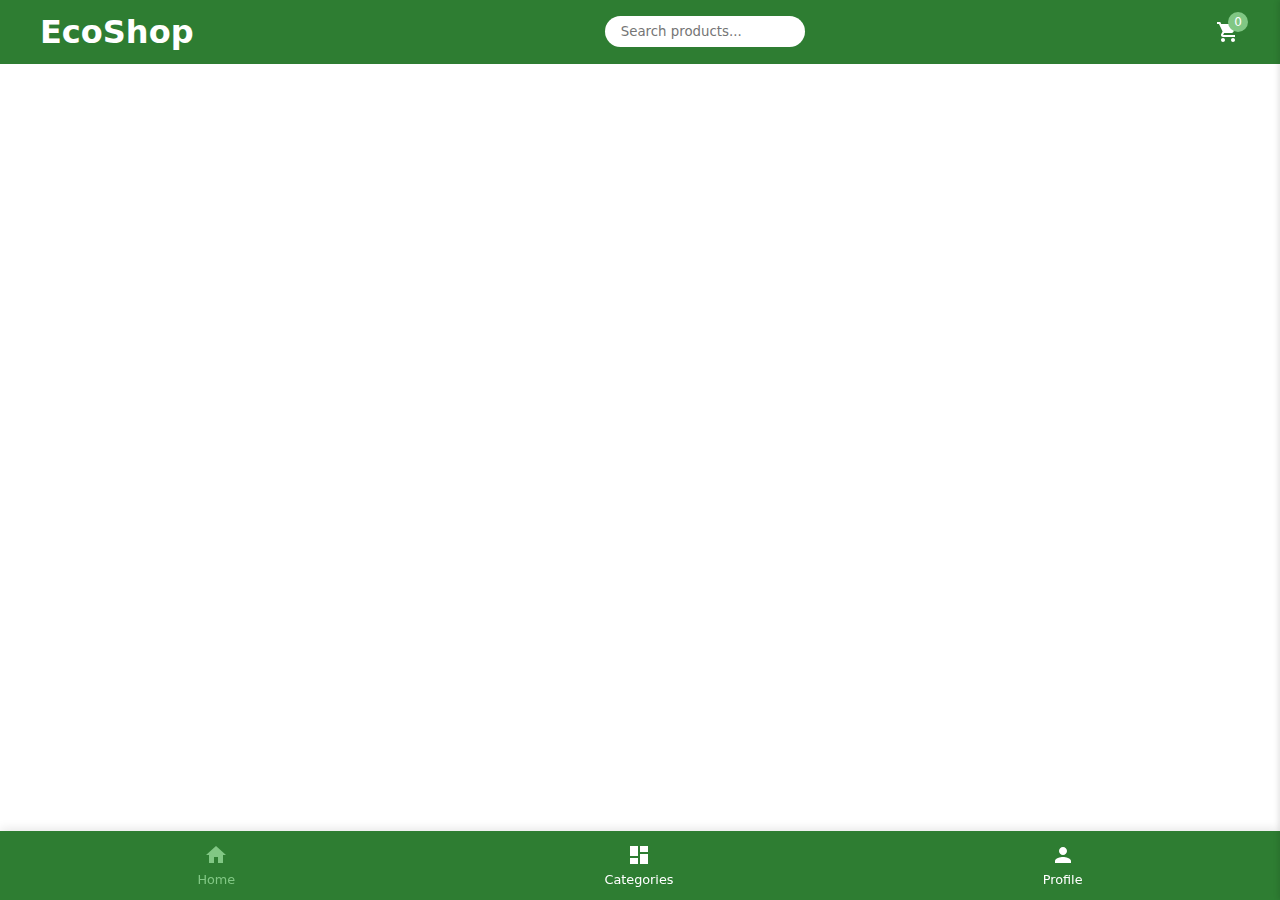
<file: simple-ecommerce-store/index.html>
<html>

<head>
  <base href="." />
  <meta charset="UTF-8">
  <meta name="viewport" content="width=device-width, initial-scale=1.0">
  <title>EcoShop - Sustainable Products</title>
  <link rel="stylesheet" href="./CSS/styles.css">
</head>

<body>

  <header class="header">
    <nav class="nav">
      <h1>EcoShop</h1>
      <div class="search-bar">
        <input type="text" placeholder="Search products..." id="search">
      </div>
      <div class="cart-icon" id="cartToggle">
        <svg width="24" height="24" viewBox="0 0 24 24" fill="white">
          <path
            d="M7 18c-1.1 0-1.99.9-1.99 2S5.9 22 7 22s2-.9 2-2-.9-2-2-2zM1 2v2h2l3.6 7.59-1.35 2.45c-.16.28-.25.61-.25.96 0 1.1.9 2 2 2h12v-2H7.42c-.14 0-.25-.11-.25-.25l.03-.12.9-1.63h7.45c.75 0 1.41-.41 1.75-1.03l3.58-6.49c.08-.14.12-.31.12-.48 0-.55-.45-1-1-1H5.21l-.94-2H1zm16 16c-1.1 0-1.99.9-1.99 2s.89 2 1.99 2 2-.9 2-2-.9-2-2-2z" />
        </svg>
        <span class="cart-count" id="cartCount">0</span>
      </div>
    </nav>
  </header>

  <main class="products" id="products"></main>

  <nav class="mobile-nav">
    <a href="#" class="mobile-nav-item active" id="nav-home">
      <svg width="24" height="24" viewBox="0 0 24 24" fill="currentColor">
        <path d="M10 20v-6h4v6h5v-8h3L12 3 2 12h3v8z" />
      </svg>
      Home
    </a>
    <a href="#" class="mobile-nav-item" id="nav-categories">
      <svg width="24" height="24" viewBox="0 0 24 24" fill="currentColor">
        <path d="M3 13h8V3H3v10zm0 8h8v-6H3v6zm10 0h8V11h-8v10zm0-18v6h8V3h-8z" />
      </svg>
      Categories
    </a>
    <a href="#" class="mobile-nav-item" id="nav-profile">
      <svg width="24" height="24" viewBox="0 0 24 24" fill="currentColor">
        <path
          d="M12 12c2.21 0 4-1.79 4-4s-1.79-4-4-4-4 1.79-4 4 1.79 4 4 4zm0 2c-2.67 0-8 1.34-8 4v2h16v-2c0-2.66-5.33-4-8-4z" />
      </svg>
      Profile
    </a>
  </nav>

  <div class="cart-modal" id="cartModal">
    <div class="cart-header">
      <h2>Your Cart</h2>
      <button id="closeCart" style="background:none;border:none;color:white;cursor:pointer">✕</button>
    </div>
    <div class="cart-items" id="cartItems"></div>
    <div class="cart-total">Total: $<span id="cartTotal">0.00</span></div>
    <button class="checkout-btn" id="checkout">Proceed to Checkout</button>
  </div>

  <script src="https://js.stripe.com/v3/"></script>
  <script src="./JS/main.js"></script>

  <div id="productModal"
    style="display:none;position:fixed;top:0;left:0;right:0;bottom:0;background:rgba(0,0,0,0.5);z-index:1001;">
    <div
      style="position:relative;background:white;max-width:600px;margin:20px auto;padding:20px;border-radius:8px;max-height:90vh;overflow-y:auto;">
      <button onclick="closeProductModal()"
        style="position:absolute;right:10px;top:10px;background:none;border:none;font-size:24px;cursor:pointer;">×</button>
      <div id="productModalContent"></div>
    </div>
  </div>

</body>

</html>
</file>
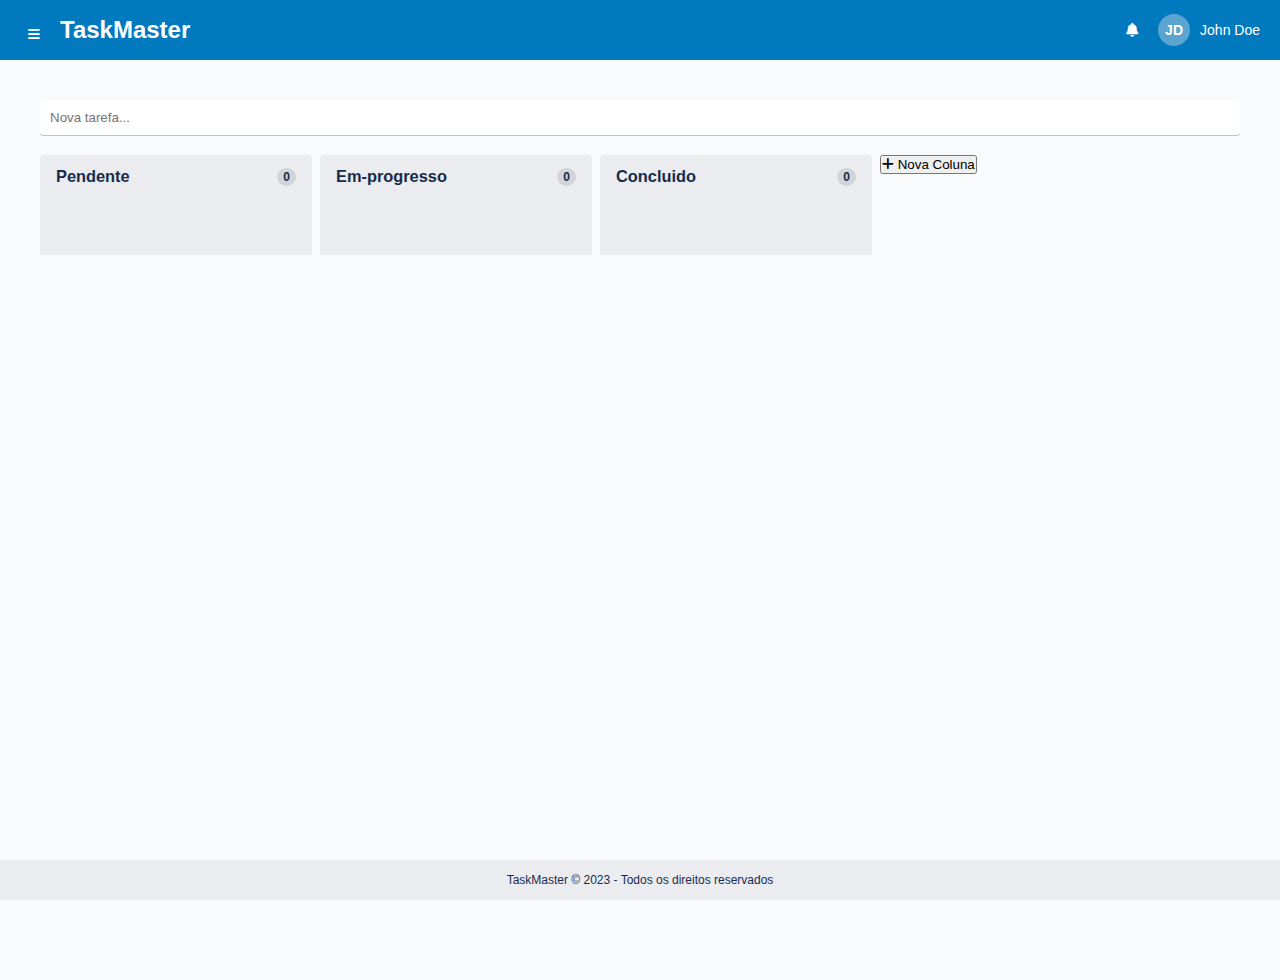
<file: task-manager-app/index.html>
<html>

<head>
  <base href="">
  <title>TaskMaster - Sistema de Gerenciamento de Tarefas</title>
  <link href="https://cdnjs.cloudflare.com/ajax/libs/font-awesome/6.4.0/css/all.min.css" rel="stylesheet">
  <link rel="stylesheet" href="./CSS/styles.css">
</head>

<body>

  <button class="sidebar-toggle" onclick="toggleSidebar()">
    <i class="fas fa-bars"></i>
  </button>

  <div class="sidebar" id="sidebar">
    <h2>Meus Painéis</h2>
    <button class="new-board-btn" onclick="createNewBoard()">
      <i class="fas fa-plus"></i> Novo Painel
    </button>
    <ul class="board-list">
      <li class="board-item">📋 Painel Principal</li>
      <li class="board-item">🚀 Projeto XYZ</li>
      <li class="board-item">💡 Ideias</li>
    </ul>
  </div>

  <nav class="navbar">
    <div class="logo">TaskMaster</div>
    <div class="nav-right">
      <i class="fas fa-bell"></i>
      <div class="user-profile">
        <div class="avatar">JD</div>
        <span>John Doe</span>
      </div>
    </div>
  </nav>

  <div class="container">
    <div id="task-section">
      <div class="form-group">
        <input type="text" id="new-task" placeholder="Nova tarefa..." onkeypress="handleNewTask(event)">
      </div>

      <div class="task-grid" id="task-grid">
        <!-- Categories will be rendered here -->
      </div>
    </div>
  </div>

  <footer class="footer">
    TaskMaster © 2023 - Todos os direitos reservados
  </footer>

  <script src="./JS/main.js"></script>
</body>

</html>
</file>
<file: simple-ecommerce-store/CSS/styles.css>
:root {
    --primary: #2E7D32;
    --secondary: #81C784;
    --text: #212121;
    --background: #FFFFFF;
    --card: #F5F5F5;
  }

  * {
    margin: 0;
    padding: 0;
    box-sizing: border-box;
    font-family: 'Segoe UI', system-ui, sans-serif;
  }

  body {
    background: var(--background);
    color: var(--text);
  }

  .header {
    background: var(--primary);
    color: white;
    padding: 0.8rem;
    position: sticky;
    top: 0;
    z-index: 100;
  }

  .nav {
    display: flex;
    justify-content: space-between;
    align-items: center;
    max-width: 1200px;
    margin: 0 auto;
  }

  .search-bar {
    flex: 0 1 200px;
    position: relative;
  }

  .search-bar input {
    width: 100%;
    padding: 0.5rem 2.5rem 0.5rem 1rem;
    border: none;
    border-radius: 20px;
    outline: none;
  }

  .cart-icon {
    position: relative;
    cursor: pointer;
  }

  .cart-count {
    position: absolute;
    top: -8px;
    right: -8px;
    background: var(--secondary);
    color: white;
    border-radius: 50%;
    width: 20px;
    height: 20px;
    display: flex;
    align-items: center;
    justify-content: center;
    font-size: 12px;
  }

  .products {
    display: grid;
    grid-template-columns: repeat(auto-fill, minmax(250px, 1fr));
    gap: 2rem;
    padding: 1rem;
    padding-bottom: 5rem;
    max-width: 1200px;
    margin: 0 auto;
  }

  .product-card {
    background: var(--card);
    border-radius: 8px;
    overflow: hidden;
    transition: transform 0.2s;
    cursor: pointer;
  }

  .product-card:hover {
    transform: translateY(-5px);
  }

  .product-image {
    width: 100%;
    height: 200px;
    background: var(--secondary);
    display: flex;
    align-items: center;
    justify-content: center;
  }

  .product-info {
    padding: 1rem;
  }

  .product-title {
    font-weight: 600;
    margin-bottom: 0.5rem;
  }

  .product-price {
    color: var(--primary);
    font-weight: 700;
  }

  .add-to-cart {
    background: var(--primary);
    color: white;
    border: none;
    padding: 0.5rem 1rem;
    border-radius: 4px;
    cursor: pointer;
    width: 100%;
    margin-top: 1rem;
    transition: background 0.2s;
  }

  .add-to-cart:hover {
    background: var(--secondary);
  }

  .cart-modal {
    position: fixed;
    top: 0;
    right: 0;
    width: 300px;
    height: 100vh;
    background: white;
    box-shadow: -2px 0 5px rgba(0, 0, 0, 0.1);
    transform: translateX(100%);
    transition: transform 0.3s;
    z-index: 1000;
  }

  .cart-modal.open {
    transform: translateX(0);
  }

  .cart-header {
    padding: 1rem;
    background: var(--primary);
    color: white;
    display: flex;
    justify-content: space-between;
    align-items: center;
  }

  .cart-items {
    padding: 1rem;
    overflow-y: auto;
    max-height: calc(100vh - 160px);
  }

  .cart-item {
    display: flex;
    gap: 1rem;
    margin-bottom: 1rem;
    padding-bottom: 1rem;
    border-bottom: 1px solid #eee;
  }

  .cart-total {
    padding: 1rem;
    border-top: 1px solid #eee;
    font-weight: 700;
  }

  .checkout-btn {
    background: var(--primary);
    color: white;
    border: none;
    padding: 1rem;
    width: 100%;
    cursor: pointer;
  }

  @keyframes fadeIn {
    from {
      opacity: 0;
    }

    to {
      opacity: 1;
    }
  }

  .product-card {
    animation: fadeIn 0.5s ease-out;
  }

  /* Adding new mobile navigation styles */
  .mobile-nav {
    position: fixed;
    bottom: 0;
    left: 0;
    right: 0;
    background: var(--primary);
    padding: 0.8rem;
    display: flex;
    justify-content: space-around;
    align-items: center;
    box-shadow: 0 -2px 10px rgba(0, 0, 0, 0.1);
    z-index: 100;
  }

  .mobile-nav-item {
    color: white;
    text-decoration: none;
    display: flex;
    flex-direction: column;
    align-items: center;
    font-size: 0.8rem;
  }

  .mobile-nav-item svg {
    margin-bottom: 0.3rem;
  }

  .mobile-nav-item.active {
    color: var(--secondary);
  }

  /* Responsive adjustments */
  @media (max-width: 768px) {
    .products {
      grid-template-columns: repeat(auto-fill, minmax(150px, 1fr));
      gap: 1rem;
      padding: 1rem;
    }

    .product-card {
      font-size: 0.9rem;
    }

    .cart-modal {
      width: 100%;
    }
  }
</file>
<file: task-manager-app/CSS/styles.css>
:root {
    --primary-color: #0079bf;
    --secondary-color: #5ba4cf;
    --bg-color: #f9fafc;
    --text-color: #172b4d;
    --shadow: 0 1px 0 rgba(9, 30, 66, .25);
    --hover-shadow: 0 2px 4px rgba(9, 30, 66, .25);
    --column-bg: #ebecf0;
  }

  [data-theme="dark"] {
    --primary-color: #0067a3;
    --secondary-color: #4a94bf;
    --bg-color: #1d2125;
    --text-color: #b6c2cf;
    --column-bg: #2c3135;
  }

  * {
    margin: 0;
    padding: 0;
    box-sizing: border-box;
    font-family: -apple-system, BlinkMacSystemFont, 'Segoe UI', Roboto, Oxygen, Ubuntu, Cantarell, sans-serif;
  }

  body {
    background: var(--bg-color);
    color: var(--text-color);
    transition: all 0.3s ease;
    min-height: 100vh;
    font-size: 14px;
  }

  .sidebar {
    width: 260px;
    height: 100vh;
    position: fixed;
    left: 0;
    top: 0;
    background: var(--column-bg);
    padding: 20px;
    box-shadow: var(--shadow);
    z-index: 100;
    transform: translateX(-100%);
    transition: transform 0.3s ease;
  }

  .sidebar.active {
    transform: translateX(0);
  }

  .sidebar-toggle {
    position: fixed;
    left: 20px;
    top: 20px;
    z-index: 101;
    background: var(--primary-color);
    color: white;
    border: none;
    padding: 8px;
    border-radius: 3px;
    cursor: pointer;
  }

  .sidebar h2 {
    margin-bottom: 20px;
    color: var(--text-color);
  }

  .board-list {
    list-style: none;
  }

  .board-item {
    padding: 8px;
    margin: 4px 0;
    border-radius: 3px;
    cursor: pointer;
    transition: background 0.2s ease;
  }

  .board-item:hover {
    background: rgba(0, 0, 0, 0.1);
  }

  .navbar {
    position: fixed;
    top: 0;
    left: 0;
    right: 0;
    height: 60px;
    background: var(--primary-color);
    display: flex;
    align-items: center;
    padding: 0 20px;
    color: white;
    z-index: 99;
  }

  .logo {
    font-size: 24px;
    font-weight: bold;
    margin-left: 40px;
  }

  .nav-right {
    margin-left: auto;
    display: flex;
    align-items: center;
    gap: 20px;
  }

  .user-profile {
    display: flex;
    align-items: center;
    gap: 10px;
    cursor: pointer;
  }

  .avatar {
    width: 32px;
    height: 32px;
    border-radius: 50%;
    background: var(--secondary-color);
    display: flex;
    align-items: center;
    justify-content: center;
    font-weight: bold;
  }

  .footer {
    position: fixed;
    bottom: 0;
    left: 0;
    right: 0;
    height: 40px;
    background: var(--column-bg);
    display: flex;
    align-items: center;
    justify-content: center;
    color: var(--text-color);
    font-size: 12px;
  }

  .container {
    margin-top: 80px;
    margin-bottom: 60px;
    padding: 20px 40px;
  }

  .new-board-btn {
    width: 100%;
    padding: 8px;
    background: var(--primary-color);
    color: white;
    border: none;
    border-radius: 3px;
    cursor: pointer;
    margin-bottom: 20px;
  }

  .new-board-btn:hover {
    background: var(--secondary-color);
  }

  .task-grid {
    display: flex;
    gap: 8px;
    margin-top: 20px;
    overflow-x: auto;
    padding-bottom: 20px;
    align-items: flex-start;
  }

  .category {
    background: var(--column-bg);
    padding: 8px;
    border-radius: 3px;
    min-height: 100px;
    width: 272px;
    flex-shrink: 0;
  }

  .category-header {
    display: flex;
    justify-content: space-between;
    align-items: center;
    margin-bottom: 8px;
    padding: 4px 8px;
    font-weight: 600;
  }

  .task-count {
    background: rgba(0, 0, 0, 0.1);
    color: var(--text-color);
    padding: 2px 6px;
    border-radius: 12px;
    font-size: 12px;
  }

  .task-item {
    background: white;
    padding: 8px;
    margin: 8px 0;
    border-radius: 3px;
    cursor: move;
    box-shadow: var(--shadow);
    transition: transform 0.2s ease;
    display: flex;
    justify-content: space-between;
    align-items: center;
  }

  .task-item:hover {
    background: #f4f5f7;
  }

  .task-item:active {
    cursor: grabbing;
    transform: rotate(2deg) scale(1.02);
  }

  .delete-icon {
    cursor: pointer;
    color: #6b778c;
    opacity: 0;
    transition: all 0.2s ease;
    padding: 4px;
  }

  .task-item:hover .delete-icon {
    opacity: 1;
  }

  .delete-icon:hover {
    color: #eb5a46;
    background: rgba(235, 90, 70, 0.1);
    border-radius: 3px;
  }

  .form-group input {
    width: 100%;
    padding: 8px;
    border: 2px solid transparent;
    border-radius: 3px;
    background: white;
    box-shadow: var(--shadow);
    transition: all 0.3s ease;
  }

  .form-group input:focus {
    outline: none;
    border-color: var(--primary-color);
    box-shadow: 0 0 0 2px rgba(0, 121, 191, 0.2);
  }

  .notification {
    background: #5aac44;
    color: white;
    padding: 8px 12px;
    border-radius: 3px;
    position: fixed;
    top: 20px;
    right: 20px;
    z-index: 200;
    box-shadow: var(--shadow);
    animation: fadeIn 0.3s ease;
  }

  @keyframes fadeIn {
    from {
      opacity: 0;
      transform: translateY(-10px);
    }

    to {
      opacity: 1;
      transform: translateY(0);
    }
  }
</file>
